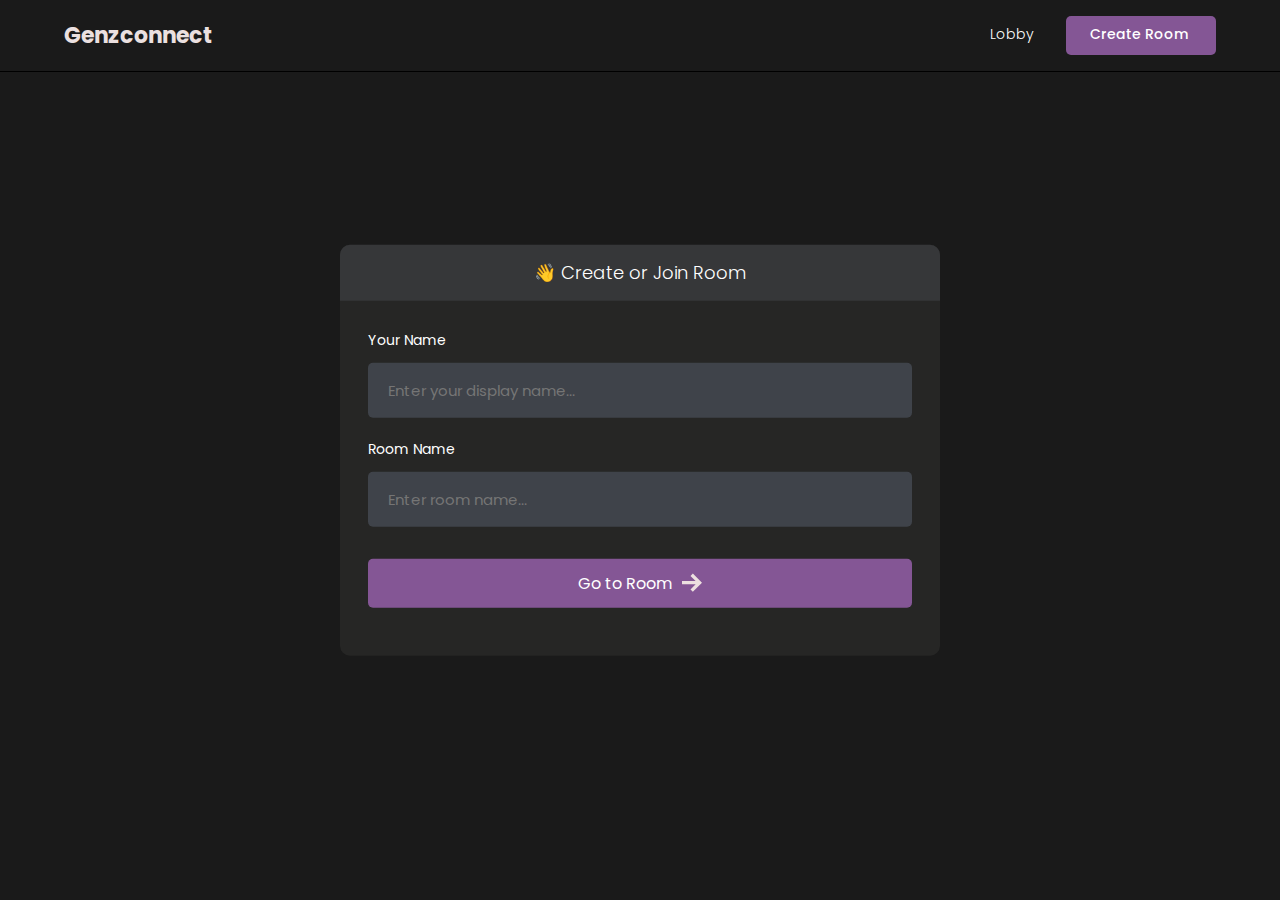
<file: lobby.html>
<!DOCTYPE html>
<html>
<head>
    <meta charset='utf-8'>
    <meta http-equiv='X-UA-Compatible' content='IE=edge'>
    <title>Room</title>
    <meta name='viewport' content='width=device-width, initial-scale=1'>
    <link rel='stylesheet' type='text/css' media='screen' href='styles/main.css'>
    <link rel='stylesheet' type='text/css' media='screen' href='styles/lobby.css'>
</head>
<body>

    <header id="nav">
       <div class="nav--list">
            <a href="lobby.html"/>
                <h3 id="logo">
 <!--<img src="./mages/logo.png" alt="Site Logo">-->                    <span>Genzconnect</span>
                </h3>
            </a>
       </div>

        <div id="nav__links">
            <a class="nav__link" href="/">
                Lobby
                <svg xmlns="http://www.w3.org/2000/svg" width="24" height="24" fill="#ede0e0" viewBox="0 0 24 24"><path d="M20 7.093v-5.093h-3v2.093l3 3zm4 5.907l-12-12-12 12h3v10h7v-5h4v5h7v-10h3zm-5 8h-3v-5h-8v5h-3v-10.26l7-6.912 7 6.99v10.182z"/></svg>
            </a>
            <a class="nav__link" id="create__room__btn" href="lobby.html">
                Create Room
               <svg xmlns="http://www.w3.org/2000/svg" width="24" height="24" fill="#ede0e0" viewBox="0 0 24 24"><path d="M12 0c-6.627 0-12 5.373-12 12s5.373 12 12 12 12-5.373 12-12-5.373-12-12-12zm6 13h-5v5h-2v-5h-5v-2h5v-5h2v5h5v2z"/></svg>
            </a>
        </div>
    </header>

    <main id="room__lobby__container">
        
        <div id="form__container">
             <div id="form__container__header">
                 <p>👋 Create or Join Room</p>
             </div>
 
 
            <form id="lobby__form">
 
                 <div class="form__field__wrapper">
                     <label>Your Name</label>
                     <input type="text" name="name" required placeholder="Enter your display name..." />
                 </div>
 
                 <div class="form__field__wrapper">
                     <label>Room Name</label>
                     <input type="text" name="room"  placeholder="Enter room name..." />
                 </div>
 
                 <div class="form__field__wrapper">
                     <button type="submit">Go to Room 
                         <svg xmlns="http://www.w3.org/2000/svg" width="24" height="24" viewBox="0 0 24 24"><path d="M13.025 1l-2.847 2.828 6.176 6.176h-16.354v3.992h16.354l-6.176 6.176 2.847 2.828 10.975-11z"/></svg>
                    </button>
                 </div>
            </form>
        </div>
     </main>
    
</body>
<script type="text/javascript" src="js/lobby.js"></script>
</html>
</file>
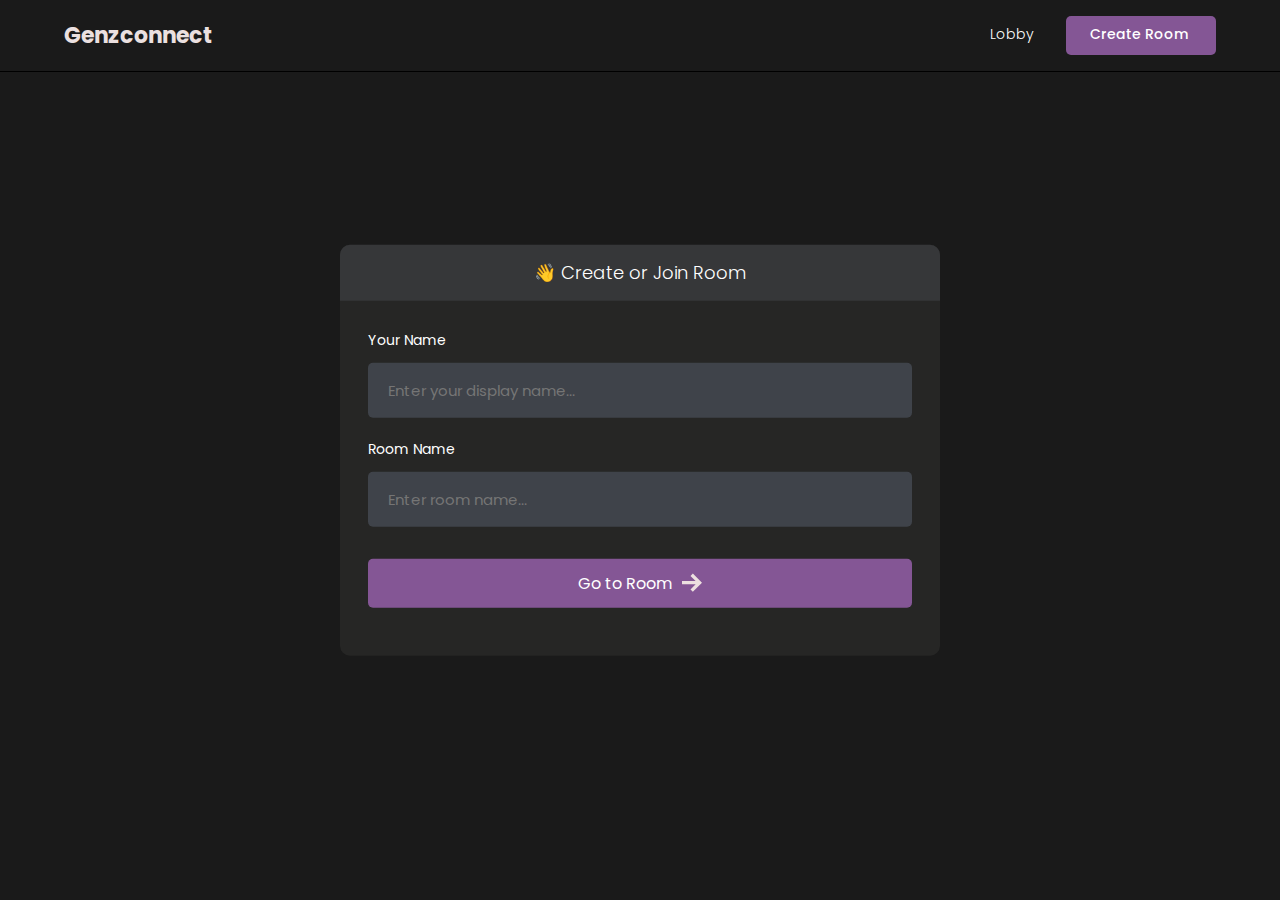
<file: room.html>
<!DOCTYPE html>
<html>
<head>
    <meta charset='utf-8'>
    <meta http-equiv='X-UA-Compatible' content='IE=edge'>
    <title>Room</title>
    <meta name='viewport' content='width=device-width, initial-scale=1'>
    <link rel='stylesheet' type='text/css' media='screen' href='styles/main.css'>

    <link rel='stylesheet' type='text/css' media='screen' href='styles/room.css'>
</head>
<body>

    <header id="nav">
       <div class="nav--list">
            <button id="members__button">
               <svg width="24" height="24" xmlns="http://www.w3.org/2000/svg" fill-rule="evenodd" clip-rule="evenodd"><path d="M24 18v1h-24v-1h24zm0-6v1h-24v-1h24zm0-6v1h-24v-1h24z" fill="#ede0e0"><path d="M24 19h-24v-1h24v1zm0-6h-24v-1h24v1zm0-6h-24v-1h24v1z"/></svg>
            </button>
            <a href="lobby.html"/>
                <h3 id="logo">
                    <!--<img src="./mages/logo.png" alt="Site Logo">-->
                    <span>GenzConnect</span>
                </h3>
            </a>
       </div>

        <div id="nav__links">
            <button id="chat__button"><svg width="24" height="24" xmlns="http://www.w3.org/2000/svg" fill-rule="evenodd" fill="#ede0e0" clip-rule="evenodd"><path d="M24 20h-3v4l-5.333-4h-7.667v-4h2v2h6.333l2.667 2v-2h3v-8.001h-2v-2h4v12.001zm-15.667-6l-5.333 4v-4h-3v-14.001l18 .001v14h-9.667zm-6.333-2h3v2l2.667-2h8.333v-10l-14-.001v10.001z"/></svg></button>
            <!-- <a class="nav__link" href="/">
                Lobby
                <svg xmlns="http://www.w3.org/2000/svg" width="24" height="24" fill="#ede0e0" viewBox="0 0 24 24"><path d="M20 7.093v-5.093h-3v2.093l3 3zm4 5.907l-12-12-12 12h3v10h7v-5h4v5h7v-10h3zm-5 8h-3v-5h-8v5h-3v-10.26l7-6.912 7 6.99v10.182z"/></svg>
            </a> -->
            <a class="nav__link" id="create__room__btn" href="lobby.html">
                Create Room
               <svg xmlns="http://www.w3.org/2000/svg" width="24" height="24" fill="#ede0e0" viewBox="0 0 24 24"><path d="M12 0c-6.627 0-12 5.373-12 12s5.373 12 12 12 12-5.373 12-12-5.373-12-12-12zm6 13h-5v5h-2v-5h-5v-2h5v-5h2v5h5v2z"/></svg>
            </a>
        </div>
    </header>

    <main class="container">
        <div id="room__container">

            <section id="members__container">

            <div id="members__header">
                <p>Participants</p>
                <strong id="members__count">0</strong>
            </div>

            <div id="member__list">
            </div>

            </section>

            <section id="stream__container">

                <div id="stream__box"></div>

                <div id="streams__container"></div>

                <div class="stream__actions">
                    <button id="camera-btn" class="active">
                        <svg xmlns="http://www.w3.org/2000/svg" width="24" height="24" viewBox="0 0 24 24"><path d="M5 4h-3v-1h3v1zm10.93 0l.812 1.219c.743 1.115 1.987 1.781 3.328 1.781h1.93v13h-20v-13h3.93c1.341 0 2.585-.666 3.328-1.781l.812-1.219h5.86zm1.07-2h-8l-1.406 2.109c-.371.557-.995.891-1.664.891h-5.93v17h24v-17h-3.93c-.669 0-1.293-.334-1.664-.891l-1.406-2.109zm-11 8c0-.552-.447-1-1-1s-1 .448-1 1 .447 1 1 1 1-.448 1-1zm7 0c1.654 0 3 1.346 3 3s-1.346 3-3 3-3-1.346-3-3 1.346-3 3-3zm0-2c-2.761 0-5 2.239-5 5s2.239 5 5 5 5-2.239 5-5-2.239-5-5-5z"/></svg>
                    </button>
                    <button id="mic-btn" class="active">
                        <svg xmlns="http://www.w3.org/2000/svg" width="24" height="24" viewBox="0 0 24 24"><path d="M12 2c1.103 0 2 .897 2 2v7c0 1.103-.897 2-2 2s-2-.897-2-2v-7c0-1.103.897-2 2-2zm0-2c-2.209 0-4 1.791-4 4v7c0 2.209 1.791 4 4 4s4-1.791 4-4v-7c0-2.209-1.791-4-4-4zm8 9v2c0 4.418-3.582 8-8 8s-8-3.582-8-8v-2h2v2c0 3.309 2.691 6 6 6s6-2.691 6-6v-2h2zm-7 13v-2h-2v2h-4v2h10v-2h-4z"/></svg>
                    </button>
                    <button id="screen-btn">
                        <svg xmlns="http://www.w3.org/2000/svg" width="24" height="24" viewBox="0 0 24 24"><path d="M0 1v17h24v-17h-24zm22 15h-20v-13h20v13zm-6.599 4l2.599 3h-12l2.599-3h6.802z"/></svg>
                    </button>
                    <button id="leave-btn" style="background-color: #FF5050;">
                        <svg xmlns="http://www.w3.org/2000/svg" width="24" height="24" viewBox="0 0 24 24"><path d="M16 10v-5l8 7-8 7v-5h-8v-4h8zm-16-8v20h14v-2h-12v-16h12v-2h-14z"/></svg>
                    </button>
                </div>

                <button id="join-btn">Join Stream</button>
            </section>

            <section id="messages__container">

                <div id="messages"></div>

                <form id="message__form">
                    <input type="text" name="message" placeholder="Send a message...." />
                </form>

            </section>
        </div>
    </main>
    
</body>
<script type="text/javascript" src="js/AgoraRTC_N-4.20.2.js"></script>
<script type="text/javascript" src="js/agora-rtm-sdk-1.4.4.js"></script>
<script type="text/javascript" src="js/room.js"></script>
<script type="text/javascript" src="js/room_rtm.js"></script>
<script type="text/javascript" src="js/room_rtc.js"></script>
</html>
</file>
<file: styles/main.css>
@import url('https://fonts.googleapis.com/css2?family=Poppins:wght@400;500;600;700;800&display=swap');

* {
  font-family: 'Poppins', sans-serif;
}

/* width */
::-webkit-scrollbar {
  width: 7px;
}

/* Track */
::-webkit-scrollbar-track {
  box-shadow: inset 0 0 5px grey;
  border-radius: 10px;
}

/* Handle */
::-webkit-scrollbar-thumb {
  background: #797a79;
  border-radius: 10px;
}

/* Handle on hover */
::-webkit-scrollbar-thumb:hover {
  background: #845695;
}

body {
  background-color: #1a1a1a;
  color: #fff;

  font-size: 14px;
  padding: 0;
  margin: 0;
  box-sizing: border-box;
}

p,
a {
  font-weight: 300;
}

.avatar__md {
  height: 40px;
  width: 40px;
  object-fit: cover;
  border-radius: 50%;
}

.avatar__sm {
  height: 30px;
  width: 30px;
  object-fit: cover;
  border-radius: 50%;
}

#nav {
  position: fixed;
  top: 0;
  width: 100%;
  box-sizing: border-box;
  display: flex;
  justify-content: space-between;
  align-items: center;
  border-bottom: 1px solid #000000;
  background-color: #1a1a1a;
  text-decoration: none;
  padding: 16px 5%;
  z-index: 999;
}

#logo {
  display: flex;
  align-items: center;
  gap: 16px;
  font-size: 22px;
  font-weight: 700;
  line-height: 0;
  margin: 0;
  color: #ebe0e0;
}

@media (max-width: 640px) {
  #logo span {
    display: none;
  }
}

#logo img {
  height: 42px;
}

#nav a {
  text-decoration: none;
}

#nav__links {
  display: flex;
  align-items: center;
  column-gap: 2em;
}

.nav__link {
  color: #fff;
  text-decoration: none;
  transition: 1s;
  border-bottom: 2px solid transparent;
  transition: all 0.3s ease-in-out;
  padding-bottom: 1px;
}

@media (max-width: 520px) {
  #nav__links {
    column-gap: 3em;
  }
}

.nav__link:hover {
  color: rgb(230, 228, 228);
  text-decoration: none;
  border-color: #845695;
}

#create__room__btn {
  display: block;
  background-color: #845695;
  padding: 8px 24px;
  font-size: 14px;
  font-weight: 500;
  border-radius: 5px;
}

#create__room__btn:hover {
  background-color: #845695;
}

.nav--list {
  display: flex;
  gap: 1rem;
  align-items: center;
}

#members__button,
#chat__button {
  display: none;
  cursor: pointer;
  background: transparent;
  border: none;
}

#members__button:hover svg > path,
#chat__button:hover svg,
.nav__link:hover svg {
  fill: #845695;
}

.nav__link svg {
  width: 0;
  height: 0;
}

@media (max-width: 640px) {
  #members__button {
    display: block;
  }

  .nav__link svg {
    width: 1.5rem;
    height: 1.5rem;
  }
  .nav__link,
  #create__room__btn {
    font-size: 0;
    border: none;
  }

  #create__room__btn {
    padding: 0;
    background-color: transparent;
    border-radius: 50%;
  }

  #create__room__btn:hover {
    background-color: transparent;
  }
}
</file>
<file: styles/lobby.css>
#form__container {
  width: 90%;
  max-width: 600px;
  border-radius: 10px;
  background-color: #262625;
  position: fixed;
  top: 50%;
  left: 50%;
  transform: translate(-50%, -50%);
}

#lobby__form {
  padding: 2em;
}

#form__container__header {
  border-radius: 10px 10px 0 0;
  padding: 10px;
  text-align: center;
  background-color: #363739;
  margin: 0;
  font-size: 18px;
  font-size: 300;
  line-height: 0;
}

.form__field__wrapper {
  width: 100%;
  box-sizing: border-box;
  margin-bottom: 20px;
}

.form__field__wrapper label {
  font-size: 14px;
  line-height: 1.7em;
  margin-bottom: 10px;
  display: block;
}

.form__field__wrapper input {
  box-sizing: border-box;
  color: #fff;
  width: 100%;
  margin: 0;
  border: none;
  border-radius: 5px;
  padding: 16px 20px;
  font-size: 15px;
  background-color: #3f434a;
}

.form__field__wrapper button[type='submit'] {
  margin-top: 32px;
  cursor: pointer;
  background-color: #845695;
  border: none;
  color: #fff;
  font-size: 16px;
  width: 100%;
  display: flex;
  align-items: center;
  justify-content: center;
  padding: 12px;
  border-radius: 5px;
  gap: 10px;
}

.form__field__wrapper button[type='submit'] svg {
  fill: #ede0e0;
  width: 20px;
}

#avatar__selection {
  margin-reight: 10px;
  display: flex;
  gap: 1em;
}

.avatar__option {
  height: 50px;
  width: 50px;
  border-radius: 50%;
  cursor: pointer;
  transition: 0.3s;
  border: 2px solid #797a79;
}

.avatar__option__selected {
  border: 3px solid #845695;
}
</file>
<file: styles/room.css>
.container {
  margin-top: 74px;
  height: clac(100vh - 74px);
  width: 100%;
  position: relative;
}

#room__container {
  position: relative;
  display: flex;
  gap: 3rem;
}

#members__container {
  background-color: #262625;
  border-right: 1px solid #797a79;
  overflow-y: auto;
  width: 90%;
  max-width: 250px;
  position: fixed;
  height: 100%;
  z-index: 999;
}

#members__count {
  background-color: #1d1d1c;
  padding: 7px 15px;
  font-size: 14px;
  font-weight: 600;
  border-radius: 5px;
}

#members__header {
  display: flex;
  justify-content: space-around;
  align-items: center;
  padding: 0 1rem;
  position: fixed;
  font-size: 18px;
  background-color: #323143;
  width: 218px;
}

#member__list {
  display: flex;
  flex-direction: column;
  gap: 1rem;
  padding-top: 5rem;
  padding-bottom: 6.5rem;
}

.members__list::-webkit-scrollbar {
  height: 14px;
}

.member__wrapper {
  display: flex;
  align-items: center;
  column-gap: 10px;
  padding-left: 1em;
}

.green__icon {
  display: block;
  height: 8px;
  width: 8px;
  border-radius: 50%;
  background-color: #2aca3e;
}

.member_name{
  font-size: 14px;
  line-height: 0;
}

#messages__container {
  height: calc(100vh - 85px);
  background-color: #262625;
  right: 0;
  position: absolute;
  width: 100%;
  max-width: 25rem;
  overflow-y: auto;
  border-left: 1px solid #111;
}

#messages {
  width: 100%;
  height: 100%;
  overflow-y: auto;
}

.message__wrapper:last-child {
  margin-bottom: 6.5rem;
}

.message__wrapper {
  display: flex;
  gap: 10px;
  margin: 1em;
}

.message__body {
  background-color: #363739;
  border-radius: 10px;
  padding: 10px 15px;
  width: fit-content;
  max-width: 900px;
}

.message__body strong {
  font-weight: 600;
  color: #ede0e0;
}

.message__body__bot{
  padding: 0 20px;
  max-width: 900px;
  color: #bdbdbd;
}


.message__author {
  margin-right: 10px;
  color: #2aca3e!important;

}

.message__author__bot {
  margin-right: 10px;
  color: #a52aca!important;

}

.message__text {
  margin: 0;
}

#message__form {
  width: 23.2rem;
  position: fixed;
  bottom: 0;
  display: block;
  background-color: #1a1a1a;
  padding: 1em;
}

#message__form input {
  color: #fff;
  width: 100%;
  border: none;
  border-radius: 5px;
  padding: 18px;
  font-size: 14px;
  box-sizing: border-box;
  background-color: #3f434a;
}

#message__form input:focus {
  outline: none;
}

#message__form input::placeholder {
  color: #707575;
}

#stream__container {
  justify-self: center;
  width: calc(100% - 40.7rem);
  position: fixed;
  left: 15.7rem;
  top: clac(100vh - 72px);
  overflow-y: auto;
  height: 100%;
}

#stream__box{
  background-color: #3f434a;
  height: 60vh;
  display: none;
}

#stream__box .video__container{
  border: 2px solid #000;
  border-radius: 0;
  height: 100%!important;
  width:100%!important;

  background-size: 300px;
}

#stream__box video{
  border-radius: 0;
}

#streams__container{
  display: flex;
  flex-wrap: wrap;
  gap: 2em;
  justify-content: center;
  align-items: center;
  margin-top: 25px;
  margin-bottom: 225px;
}

.video__container{
  display: flex;
  justify-content: center;
  align-items: center;
  border:2px solid #b366f9;
  border-radius: 50%;
  cursor: pointer;
  overflow: hidden;
  height: 300px;
  width: 300px;

  background-image: url("/images/logo.png");
  background-repeat: no-repeat;
  background-position: center;
  background-size: 75px;
}

.video-player{
  height: 100%;
  width: 100%;
}

.video-player video{
  border-radius: 50%;
}

@media (max-width: 1400px) {
  .video__container{
    height: 200px;
    width: 200px;
  }
}

@media (max-width: 1200px) {
  #members__container {
    display: none;
  }

  #members__button {
    display: block;
  }

  #stream__container {
    width: calc(100% - 25rem);
    left: 0;
  }
}

@media (max-width: 980px) {
  #stream__container {
    width: calc(100% - 20rem);
    left: 0;
  }
  #messages__container {
    max-width: 20rem;
  }

  #message__form {
    width: 18.2rem;
  }
}

@media (max-width: 768px) {
  #stream__container {
    width: 100%;
  }

  .video__container{
    height: 100px;
    width: 100px;
  }

  #messages__container {
    display: none;
  }

  #chat__button {
    display: block;
  }
}

#stream__box {
  position: relative;
}

.stream__focus {
  width: 100%;
  height: 100%;
}

.stream__focus iframe {
  width: 100%;
  height: 100%;
}

.stream__actions {
  position: fixed;
  bottom: 1rem;
  border-radius: 8px;
  background-color: #1a1a1a60;
  padding: 1rem;
  left: 50%;
  display: none;
  gap: 1rem;
  transform: translateX(-50%);
}

.stream__actions a,
.stream__actions button {
  cursor: pointer;
  background-color: #262625;
  color: #fff;
  border: none;
  display: flex;
  align-items: center;
  justify-content: center;
  padding: 0.5rem 1rem;
  border-radius: 5px;
  transition: all 0.2s ease-in-out;
}

.stream__actions a svg,
.stream__actions button svg {
  width: 1.5rem;
  height: 1.5rem;
  fill: #ede0e0;
}

.stream__actions a.active,
.stream__actions button.active,
.stream__actions a:hover,
.stream__actions button:hover {
  background-color: #845695;
}

#join-btn{
  background-color: #845695;
  font-size: 18px;
  padding: 25px 50px;
  border: none;
  color:#fff;

  position: fixed;
  bottom: 1rem;
  border-radius: 8px;
  left:50%;
  transform: translateX(-50%);
  cursor: pointer;
}
</file>
